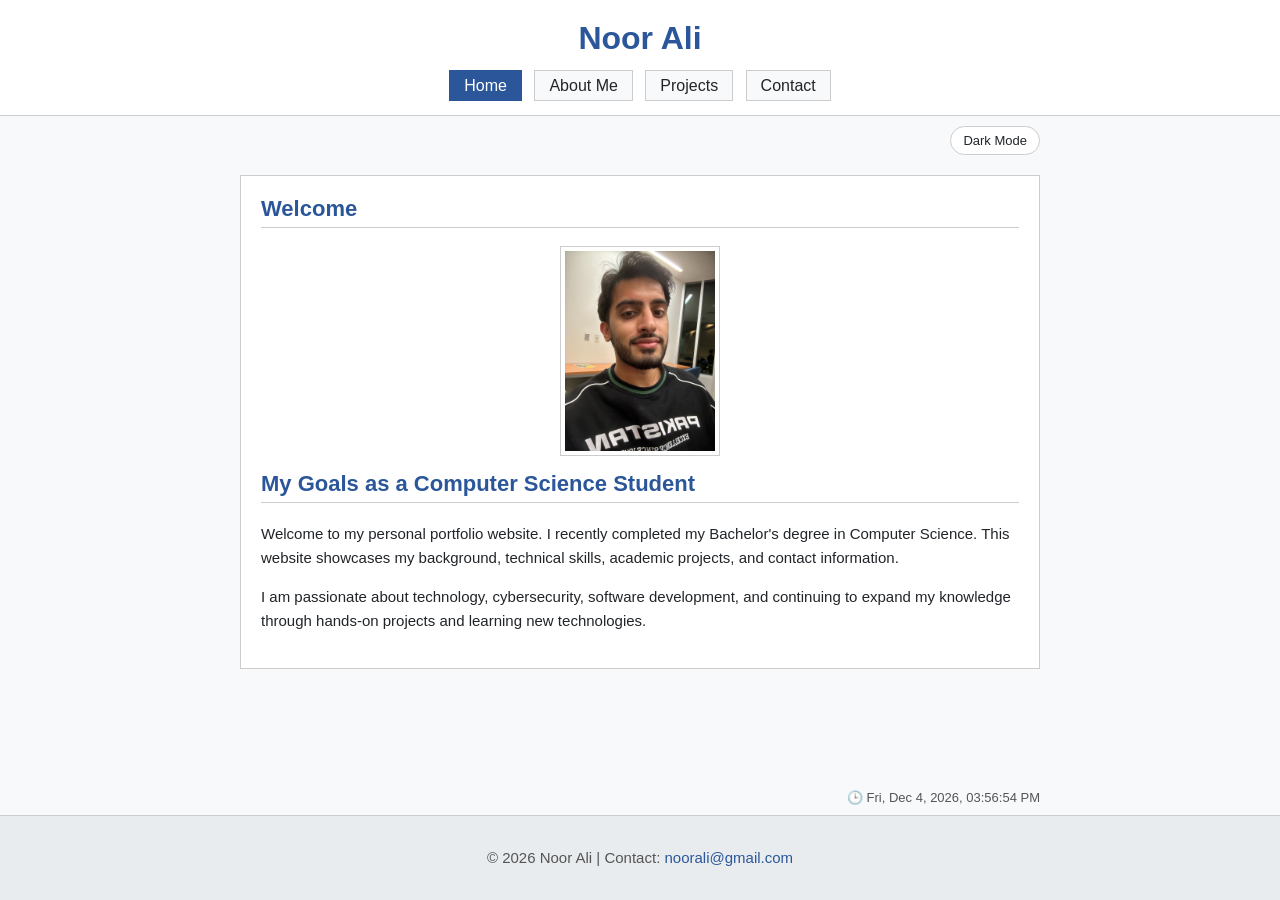
<file: index.html>
<!DOCTYPE html>
<html lang="en">
<head>
    <meta charset="UTF-8">
    <meta name="viewport" content="width=device-width, initial-scale=1.0">
    <title>Noor Ali - Home</title>
    <link rel="stylesheet" href="style.css">
</head>
<body>

<header>
    <h1>Noor Ali</h1>
    <nav>
        <a href="index.html" class="active">Home</a>
        <a href="about.html">About Me</a>
        <a href="projects.html">Projects</a>
        <a href="contact.html">Contact</a>
    </nav>
</header>
<div class="top-controls">
    <button id="themeToggle" class="theme-btn">Dark Mode</button>
</div>

<main>
    <section class="home-section">
        <h2>Welcome</h2>
        <img src="./profile.jpeg" alt="Noor Ali" class="profile-image" width="400" height="400">
        <h2>My Goals as a Computer Science Student</h2>
        <p>
            Welcome to my personal portfolio website. I recently completed my
            Bachelor's degree in Computer Science. This website showcases my
            background, technical skills, academic projects, and contact
            information.
        </p>
        <p>
            I am passionate about technology, cybersecurity, software
            development, and continuing to expand my knowledge through
            hands-on projects and learning new technologies.
        </p>
    </section>
</main>

<!-- Live Clock -->
<div class="clock-container">
    <span id="liveClock">Loading current time...</span>
</div>

<footer>
    <p>
        &copy; 2026 Noor Ali | Contact: <a href="mailto:noorali@gmail.com">noorali@gmail.com</a>
    </p>
</footer>

<!-- Back to Top Button -->
<button id="backToTop" class="back-to-top" title="Back to Top">↑</button>

<script src="script.js"></script>
</body>
</html>
</file>
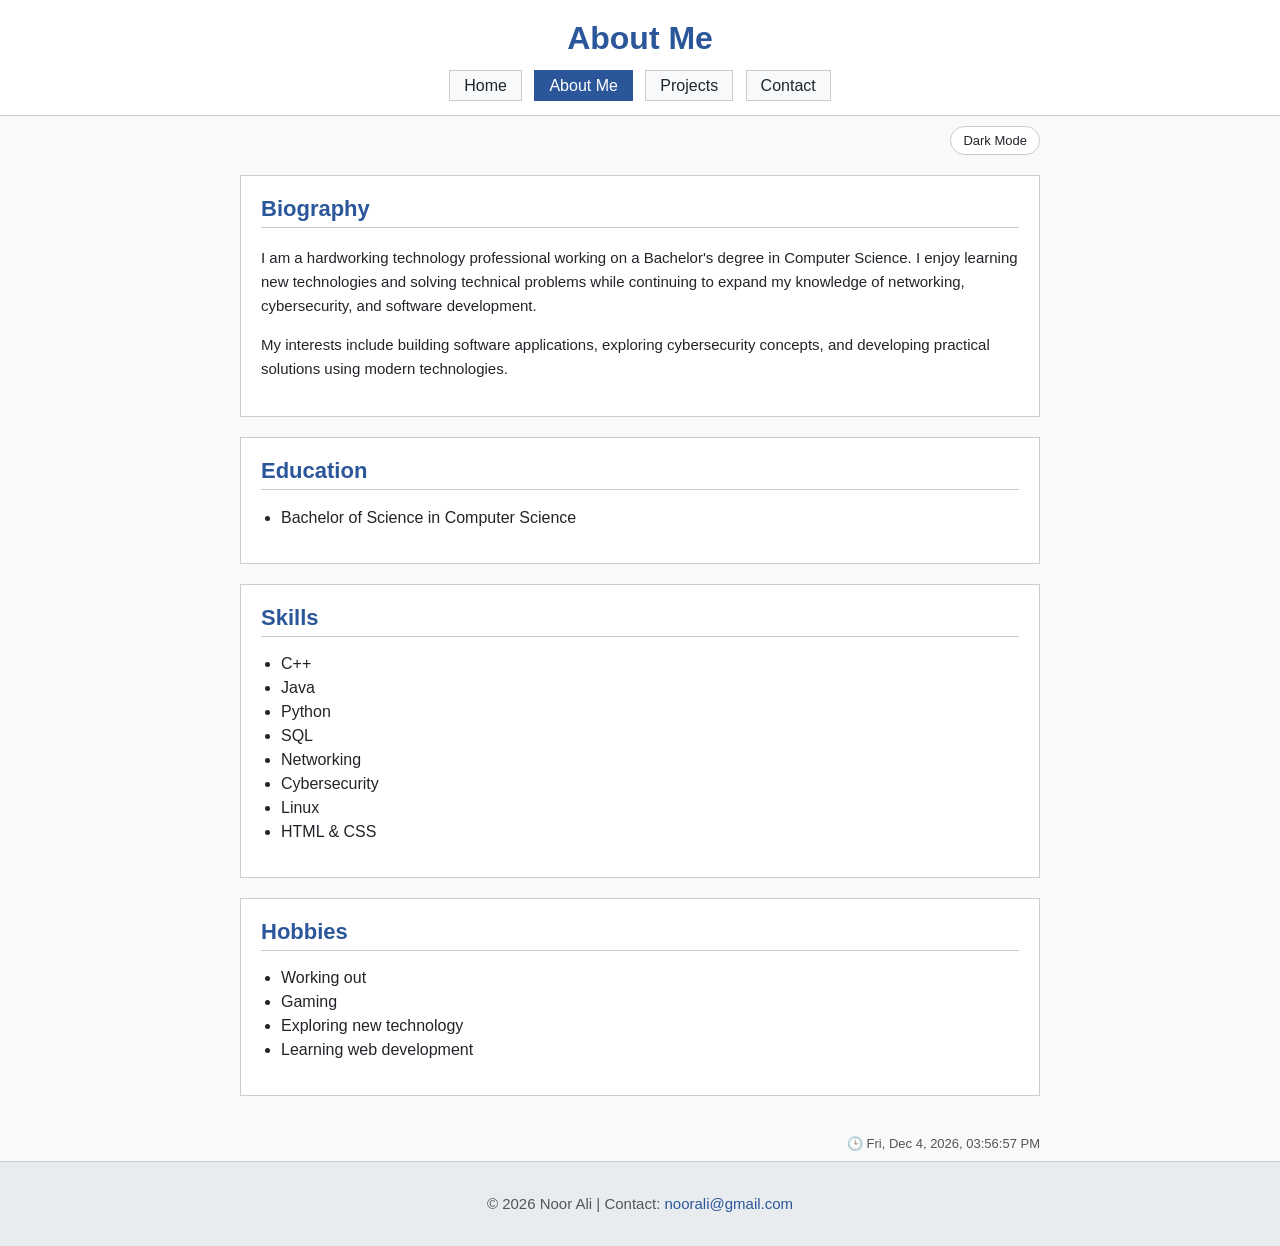
<file: about.html>
<!DOCTYPE html>
<html lang="en">

<head>
    <meta charset="UTF-8">
    <meta name="viewport" content="width=device-width, initial-scale=1.0">
    <title>About Me - Noor Ali</title>
    <link rel="stylesheet" href="style.css">
</head>
<body>
<header>
    <h1>About Me</h1>
    <nav>
        <a href="index.html">Home</a>
        <a href="about.html" class="active">About Me</a>
        <a href="projects.html">Projects</a>
        <a href="contact.html">Contact</a>
    </nav>
</header>

<div class="top-controls">
    <button id="themeToggle" class="theme-btn">Dark Mode</button>
</div>

<main>
    <section>
        <h2>Biography</h2>
        <p>
            I am a hardworking technology professional working on a Bachelor's degree in Computer Science.
            I enjoy learning new technologies and solving technical problems
            while continuing to expand my knowledge of networking,
            cybersecurity, and software development.
        </p>
        <p>
            My interests include building software applications, exploring
            cybersecurity concepts, and developing practical solutions using
            modern technologies.
        </p>
    </section>

    <section>
        <h2>Education</h2>
        <ul>
            <li>Bachelor of Science in Computer Science</li>
        </ul>
    </section>

    <section>

        <h2>Skills</h2>
        <ul>
            <li>C++</li>
            <li>Java</li>
            <li>Python</li>
            <li>SQL</li>
            <li>Networking</li>
            <li>Cybersecurity</li>
            <li>Linux</li>
            <li>HTML & CSS</li>
        </ul>
    </section>
    <section>
        <h2>Hobbies</h2>
        <ul>
            <li>Working out</li>
            <li>Gaming</li>
            <li>Exploring new technology</li>
            <li>Learning web development</li>
        </ul>

    </section>

</main>

<div class="clock-container">
    <span id="liveClock">Loading current time...</span>
</div>

<footer>
    <p>
        &copy; 2026 Noor Ali | Contact: <a href="mailto:noorali@gmail.com">noorali@gmail.com</a>
    </p>
</footer>

<button id="backToTop" class="back-to-top" title="Back to Top">↑</button>

<script src="script.js"></script>
</body>
</html>
</file>
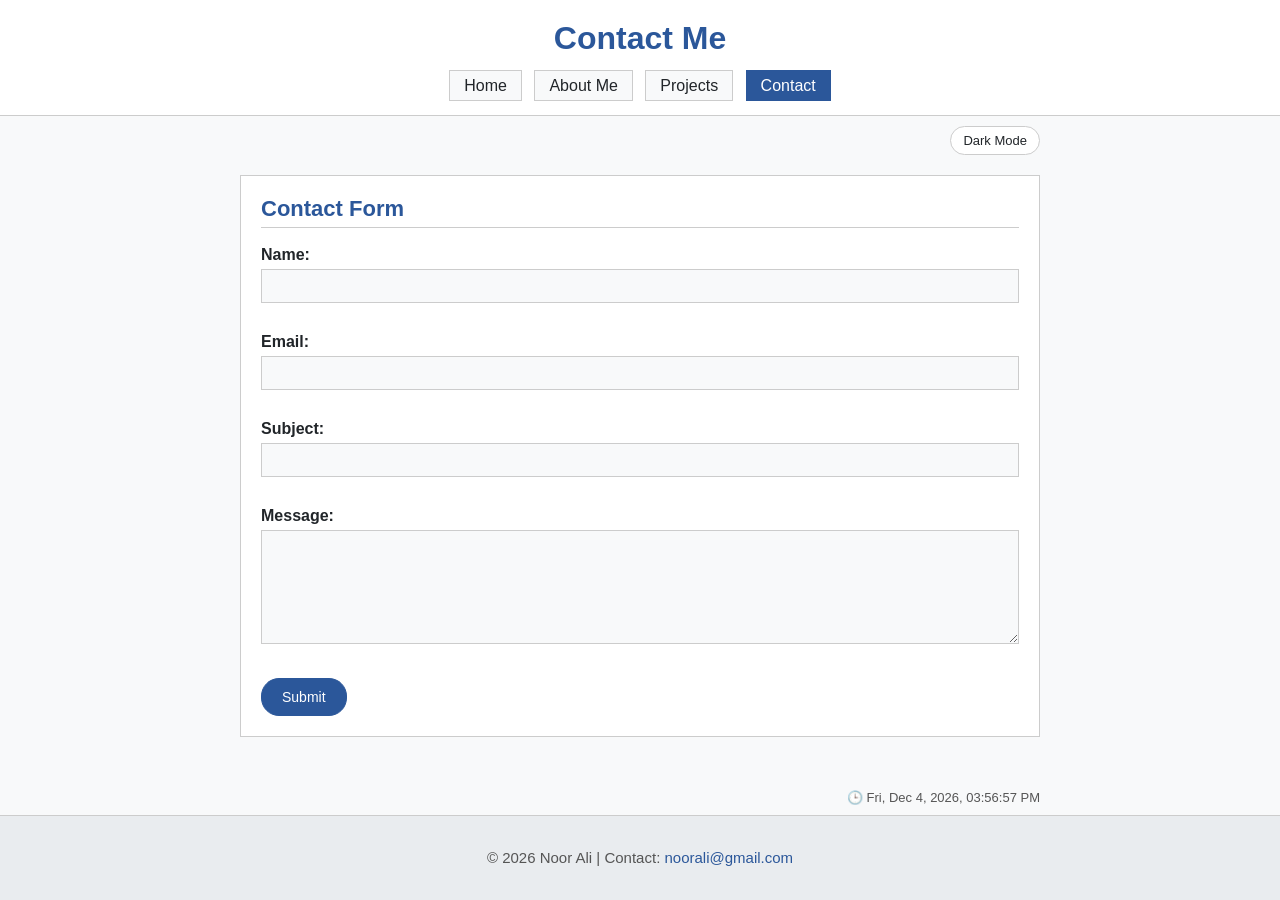
<file: contact.html>
<!DOCTYPE html>
<html lang="en">

<head>
    <meta charset="UTF-8">
    <meta name="viewport" content="width=device-width, initial-scale=1.0">
    <title>Contact - Noor Ali</title>
    <link rel="stylesheet" href="style.css">
</head>

<body>
<header>
    <h1>Contact Me</h1>

    <nav>
        <a href="index.html">Home</a>
        <a href="about.html">About Me</a>
        <a href="projects.html">Projects</a>
        <a href="contact.html" class="active">Contact</a>
    </nav>
</header>

<div class="top-controls">
    <button id="themeToggle" class="theme-btn">Dark Mode</button>
</div>
<main>
<section>
    <h2>Contact Form</h2>
    <form id="contactForm" action="mailto:noorali@gmail.com" method="post" enctype="text/plain" novalidate>

        <label for="name">Name:</label>
        <input type="text" id="name" name="name">
        <span class="error-msg" id="nameError"></span>

        <label for="email">Email:</label>
        <input type="email" id="email" name="email">
        <span class="error-msg" id="emailError"></span>

        <label for="subject">Subject:</label>
        <input type="text" id="subject" name="subject">
        <span class="error-msg" id="subjectError"></span>

        <label for="message">Message:</label>
        <textarea id="message" name="message" rows="6"></textarea>
        <span class="error-msg" id="messageError"></span>
        <input type="submit" id="submitBtn" value="Submit">
    </form>
    <div id="formSuccess" class="success-message"></div>
</section>
</main>

<div class="clock-container">
    <span id="liveClock">Loading current time...</span>
</div>

<footer>
    <p>
        &copy; 2026 Noor Ali | Contact: <a href="mailto:noora5272@gmail.com">noorali@gmail.com</a>
    </p>
</footer>

<button id="backToTop" class="back-to-top" title="Back to Top">↑</button>

<script src="script.js"></script>
</body>
</html>
</file>
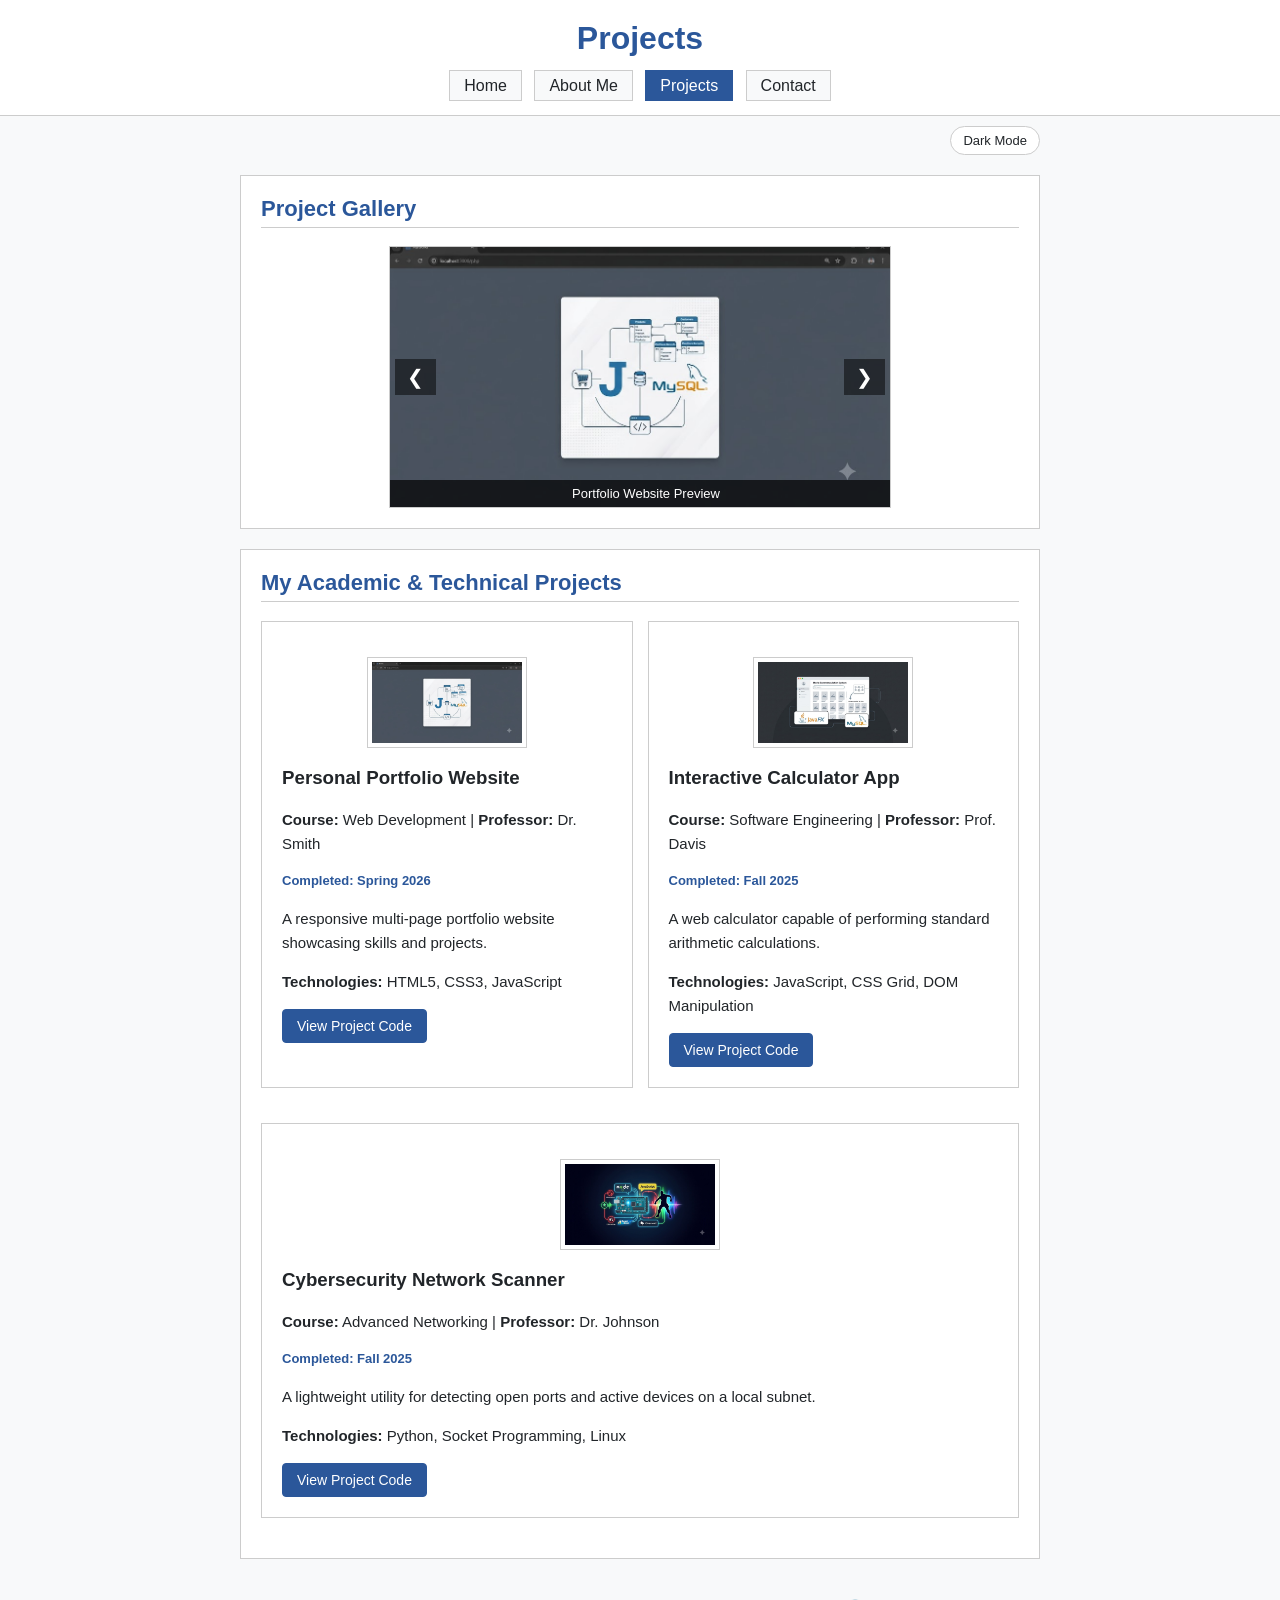
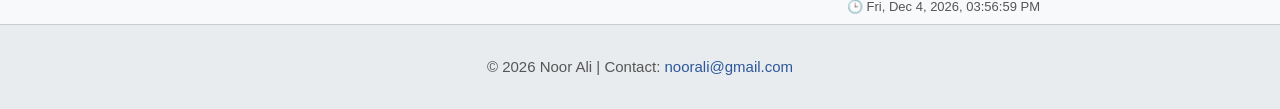
<file: projects.html>
<!DOCTYPE html>
<html lang="en">
<head>
    <meta charset="UTF-8">
    <meta name="viewport" content="width=device-width, initial-scale=1.0">
    <title>Projects - Noor Ali</title>
    <link rel="stylesheet" href="style.css">
</head>
<body>
<header>
    <h1>Projects</h1>
    <nav>
        <a href="index.html">Home</a>
        <a href="about.html">About Me</a>
        <a href="projects.html" class="active">Projects</a>
        <a href="contact.html">Contact</a>
    </nav>
</header>

<div class="top-controls">
    <button id="themeToggle" class="theme-btn">Dark Mode</button>
</div>

<main>
    <section>
        <h2>Project Gallery</h2>
        <div class="gallery-container">
            <button class="gallery-btn prev-btn" id="prevSlide">❮</button>
            <div class="gallery-slide">
                <img id="galleryImg" src="placeholder1.jpg" alt="Project Screenshot">
                <div id="galleryCaption" class="gallery-caption">Portfolio Website Preview</div>
            </div>
            <button class="gallery-btn next-btn" id="nextSlide">❯</button>
        </div>
    </section>

    <section>
        <h2>My Academic & Technical Projects</h2>
        <div class="project-grid">
            <!-- Project 1 -->
            <article class="project-card">
                <img src="placeholder1.jpg" alt="Portfolio Preview" class="project-image">
                <h3>Personal Portfolio Website</h3>
                <p><strong>Course:</strong> Web Development | <strong>Professor:</strong> Dr. Smith</p>
                <p class="completion-date"> <strong>Completed:</strong> Spring 2026</p>
                <p>A responsive multi-page portfolio website showcasing skills and projects.</p>
                <p><strong>Technologies:</strong> HTML5, CSS3, JavaScript</p>
                <div class="hover-extra"> Features real-time validation, theme toggle, and gallery!</div>
                <a href="https://github.com/nooralii7/My-Portfolio" target="_blank">View Project Code</a>
            </article>

            <!-- Project 2 -->
            <article class="project-card">
                <img src="placeholder2.jpg" alt="Calculator Preview" class="project-image">
                <h3>Interactive Calculator App</h3>
                <p><strong>Course:</strong> Software Engineering | <strong>Professor:</strong> Prof. Davis</p>
                <p class="completion-date"> <strong>Completed:</strong> Fall 2025</p>
                <p>A web calculator capable of performing standard arithmetic calculations.</p>
                <p><strong>Technologies:</strong> JavaScript, CSS Grid, DOM Manipulation</p>
                <div class="hover-extra"> Supports keyboard events and expression evaluation.</div>
                <a href="https://github.com/nooralii7" target="_blank">View Project Code</a>
            </article>

            <!-- Project 3 -->
            <article class="project-card">
                <img src="placeholder3.jpg" alt="Network Scanner Preview" class="project-image">
                <h3>Cybersecurity Network Scanner</h3>
                <p><strong>Course:</strong> Advanced Networking | <strong>Professor:</strong> Dr. Johnson</p>
                <p class="completion-date"><strong>Completed:</strong> Fall 2025</p>
                <p>A lightweight utility for detecting open ports and active devices on a local subnet.</p>
                <p><strong>Technologies:</strong> Python, Socket Programming, Linux</p>
                <div class="hover-extra">Generates summary reports of open TCP/UDP ports.</div>
                <a href="https://github.com/nooralii7" target="_blank">View Project Code</a>
            </article>
        </div>
    </section>
</main>
<div class="clock-container">
    <span id="liveClock">Loading current time...</span>
</div>

<footer>
    <p>
        &copy; 2026 Noor Ali | Contact: <a href="mailto:noorali@gmail.com">noorali@gmail.com</a>
    </p>
</footer>

<button id="backToTop" class="back-to-top" title="Back to Top">↑</button>
<script src="script.js"></script>
</body>
</html>
</file>
<file: style.css>
/* --- CSS Color Variables --- */
:root {
    --bg-color: #f8f9fa;
    --card-bg: #ffffff;
    --text-color: #212529;
    --muted-text: #555555;
    --primary-blue: #2b579a;
    --hover-blue: #1a3866;
    --border-color: #cccccc;
    --footer-bg: #e9ecef;
    --error-color: #d9534f;
    --success-color: #5cb85c;
}

/* Dark Mode Overrides */
body.dark-mode {
    --bg-color: #121212;
    --card-bg: #1e1e1e;
    --text-color: #e0e0e0;
    --muted-text: #aaaaaa;
    --primary-blue: #4a82d6;
    --hover-blue: #3563a9;
    --border-color: #333333;
    --footer-bg: #181818;
}

/* Page Setup */
body {
    font-family: Arial, sans-serif;
    background-color: var(--bg-color);
    color: var(--text-color);
    margin: 0;
    padding: 0;
    display: flex;
    flex-direction: column;
    min-height: 100vh;
    transition: background-color 0.3s ease, color 0.3s ease;
}

/* Header Section */
header {
    background-color: var(--card-bg);
    border-bottom: 1px solid var(--border-color);
    text-align: center;
    padding: 20px 0 10px 0;
}

header h1 {
    color: var(--primary-blue);
    font-size: 32px;
    margin: 0 0 10px 0;
}

/* Navigation Menu */
nav {
    text-align: center;
    background-color: var(--card-bg);
    padding: 10px 0;
}

nav a {
    color: var(--text-color);
    text-decoration: none;
    padding: 6px 14px;
    margin: 0 4px;
    border: 1px solid var(--border-color);
    background-color: var(--bg-color);
    transition: all 0.2s ease;
}

nav a:hover {
    background-color: var(--border-color);
    color: #000000;
}

nav a.active {
    background-color: var(--primary-blue);
    color: #ffffff;
    border-color: var(--primary-blue);
}

/* Top Theme Toggle Button */
.top-controls {
    text-align: right;
    width: 80%;
    max-width: 800px;
    margin: 10px auto 0 auto;
}

.theme-btn {
    background-color: var(--card-bg);
    color: var(--text-color);
    border: 1px solid var(--border-color);
    padding: 6px 12px;
    cursor: pointer;
    border-radius: 15px;
    font-size: 13px;
}

.theme-btn:hover {
    border-color: var(--primary-blue);
    color: var(--primary-blue);
}

/* Main Content */
main {
    width: 80%;
    max-width: 800px;
    margin: 20px auto;
    flex: 1; 
}

/* Section and Article Cards */
section,
article {
    background-color: var(--card-bg);
    border: 1px solid var(--border-color);
    padding: 20px;
    margin-bottom: 20px;
}

/* Headings and Paragraphs */
h2 {
    color: var(--primary-blue);
    font-size: 22px;
    border-bottom: 1px solid var(--border-color);
    padding-bottom: 5px;
    margin-top: 0;
}

p {
    font-size: 15px;
    line-height: 1.6;
}

/* Lists */
ul {
    padding-left: 20px;
}

li {
    margin-bottom: 6px;
}

/* Images */
.profile-image,
.project-image {
    display: block;
    width: 150px;
    height: auto;
    margin: 15px auto;
    border: 1px solid var(--border-color);
    padding: 4px;
    background-color: var(--card-bg);
}

/* Buttons & Article Links */
article a, .action-btn {
    display: inline-block;
    background-color: var(--primary-blue);
    color: #ffffff;
    padding: 8px 14px;
    text-decoration: none;
    border: 1px solid var(--primary-blue);
    cursor: pointer;
    border-radius: 4px;
    font-size: 14px;
}

article a:hover, .action-btn:hover {
    background-color: var(--hover-blue);
}

/* Interactive Project Cards with Flexbox */
.project-grid {
    display: flex;
    flex-wrap: wrap;
    gap: 15px;
}

.project-card {
    flex: 1 1 calc(50% - 15px);
    min-width: 220px;
    box-sizing: border-box;
    transition: transform 0.3s ease, border-color 0.3s ease, box-shadow 0.3s ease;
}

.project-card:hover {
    transform: translateY(-5px) scale(1.01);
    border-color: var(--primary-blue);
    box-shadow: 0 4px 12px rgba(0,0,0,0.15);
}

.completion-date {
    color: var(--primary-blue);
    font-weight: bold;
    font-size: 13px;
}

.hover-extra {
    display: none;
    background-color: rgba(43, 87, 154, 0.08);
    padding: 6px;
    font-size: 13px;
    margin: 8px 0;
    border-left: 3px solid var(--primary-blue);
}

.project-card:hover .hover-extra {
    display: block;
}

.project-card.hidden {
    display: none !important;
}

.toggle-container {
    text-align: center;
    margin-top: 15px;
}

/* Screenshot Gallery */
.gallery-container {
    position: relative;
    max-width: 500px;
    margin: 0 auto;
    border: 1px solid var(--border-color);
    overflow: hidden;
    background-color: #000;
}

.gallery-slide {
    position: relative;
    height: 260px;
}

.gallery-slide img {
    width: 100%;
    height: 100%;
    object-fit: cover;
    display: block;
}

.gallery-caption {
    position: absolute;
    bottom: 0;
    width: 100%;
    background: rgba(0, 0, 0, 0.7);
    color: #ffffff;
    text-align: center;
    padding: 6px;
    font-size: 13px;
}

.gallery-btn {
    position: absolute;
    top: 50%;
    transform: translateY(-50%);
    background: rgba(0, 0, 0, 0.5);
    color: #ffffff;
    border: none;
    font-size: 20px;
    padding: 6px 12px;
    cursor: pointer;
    z-index: 10;
}

.gallery-btn:hover {
    background: var(--primary-blue);
}

.prev-btn { left: 5px; }
.next-btn { right: 5px; }

/* Contact Form Validation */
form {
    margin-top: 10px;
}

label {
    display: block;
    font-weight: bold;
    margin-bottom: 5px;
    color: var(--text-color);
}

input[type="text"],
input[type="email"],
textarea {
    width: 100%;
    font-family: Arial, sans-serif;
    font-size: 14px;
    padding: 8px;
    margin-bottom: 4px;
    border: 1px solid var(--border-color);
    background-color: var(--bg-color);
    color: var(--text-color);
    box-sizing: border-box;
}

input.input-error, textarea.input-error {
    border-color: var(--error-color);
}

.error-msg {
    color: var(--error-color);
    font-size: 12px;
    margin-bottom: 12px;
    display: block;
    min-height: 14px;
}

input[type="submit"] {
    background-color: var(--primary-blue);
    color: #ffffff;
    border: 1px solid var(--primary-blue);
    padding: 10px 20px;
    font-size: 14px;
    cursor: pointer;
    border-radius: 18px;
    transition: background-color 0.2s ease;
}

input[type="submit"]:hover {
    background-color: var(--hover-blue);
}

.success-message {
    display: none;
    margin-top: 15px;
    padding: 10px;
    background-color: rgba(92, 184, 92, 0.15);
    color: var(--success-color);
    border: 1px solid var(--success-color);
}

/* Clock & Footer Section */
.clock-container {
    text-align: right;
    width: 80%;
    max-width: 800px;
    margin: 0 auto 10px auto;
    font-size: 13px;
    color: var(--muted-text);
}

footer {
    background-color: var(--footer-bg);
    border-top: 1px solid var(--border-color);
    color: var(--muted-text);
    text-align: center;
    padding: 15px;
    font-size: 14px;
}

footer a {
    color: var(--primary-blue);
    text-decoration: none;
}

/* Back to Top Floating Button */
.back-to-top {
    position: fixed;
    bottom: 25px;
    right: 25px;
    width: 40px;
    height: 40px;
    background-color: var(--primary-blue);
    color: #ffffff;
    border: none;
    border-radius: 50%;
    font-size: 18px;
    cursor: pointer;
    opacity: 0;
    visibility: hidden;
    transition: all 0.3s ease;
}

.back-to-top.show {
    opacity: 1;
    visibility: visible;
}

.back-to-top:hover {
    background-color: var(--hover-blue);
}

/* Responsive Media Queries */
@media (max-width: 600px) {
    main, .top-controls, .clock-container {
        width: 92%;
    }

    nav a {
        display: inline-block;
        margin-bottom: 4px;
    }

    .project-card {
        flex: 1 1 100%;
    }

    .clock-container {
        text-align: center;
    }
}
</file>
